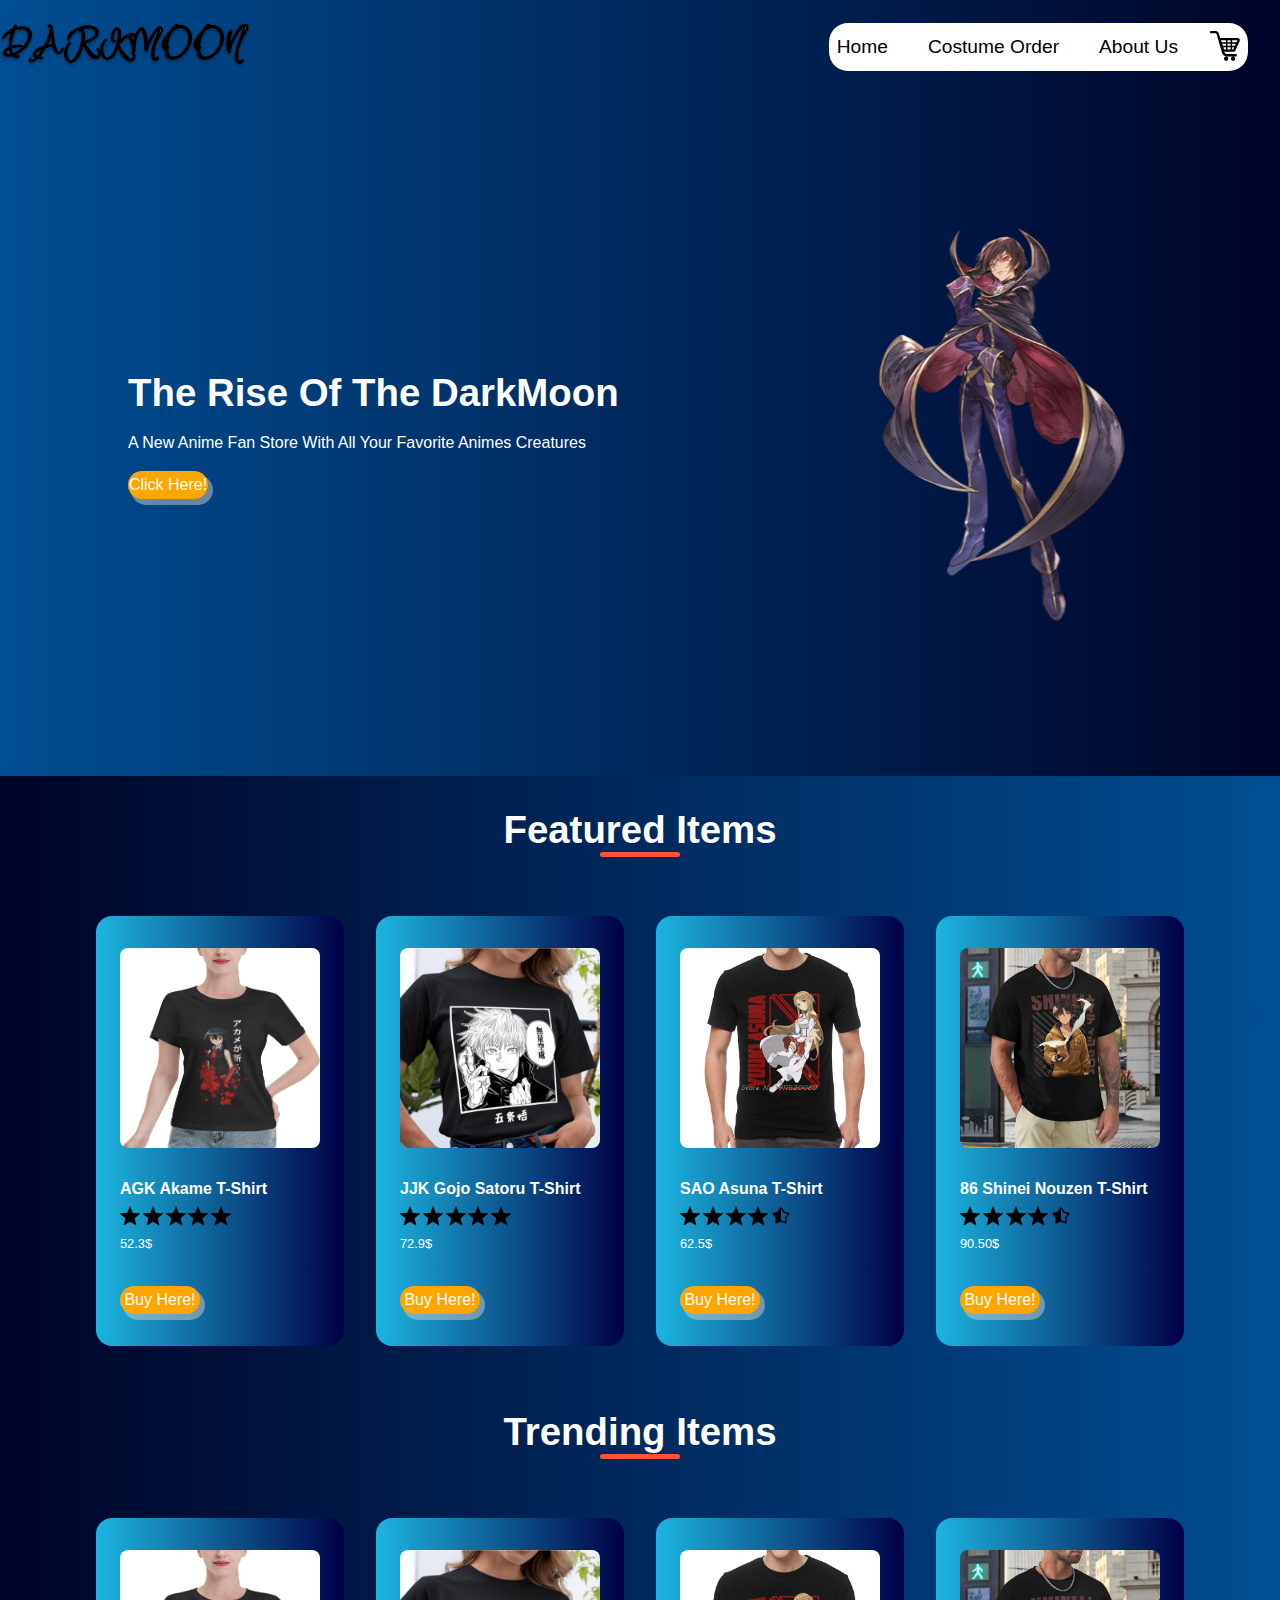
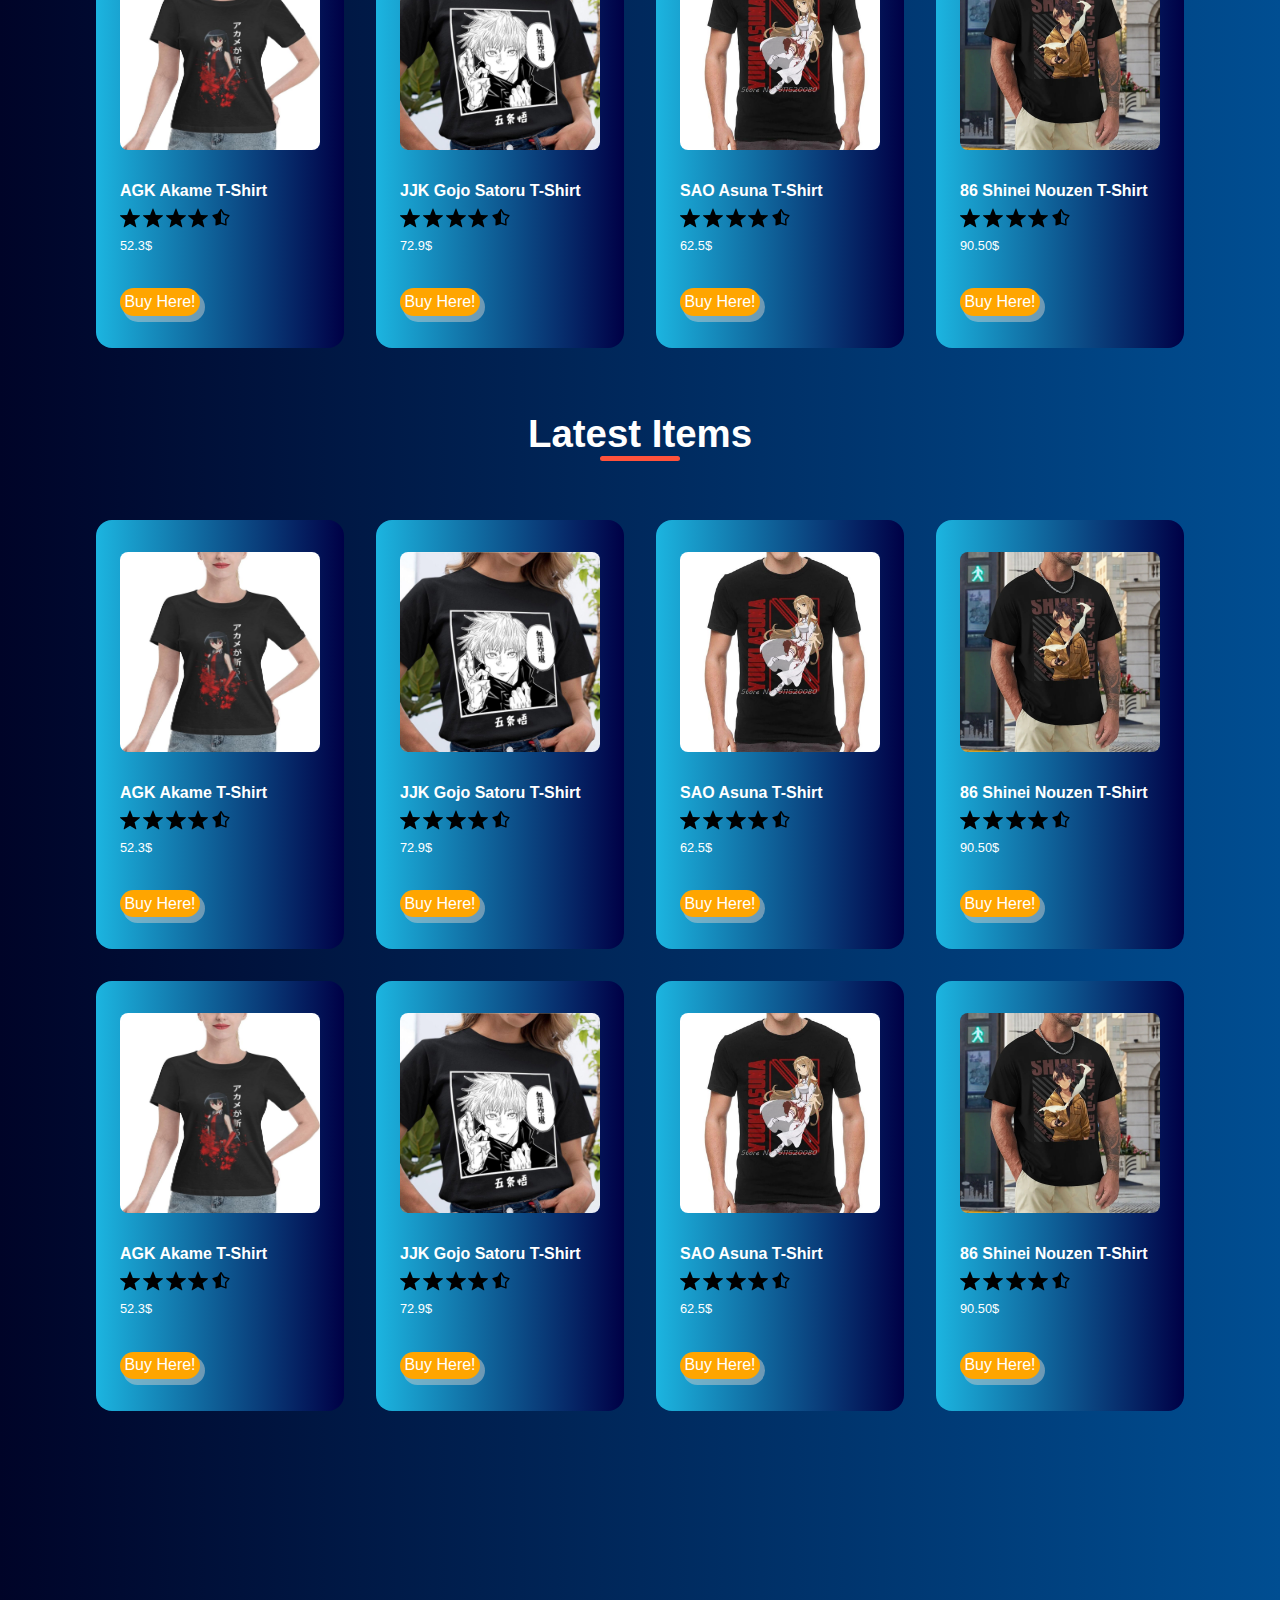
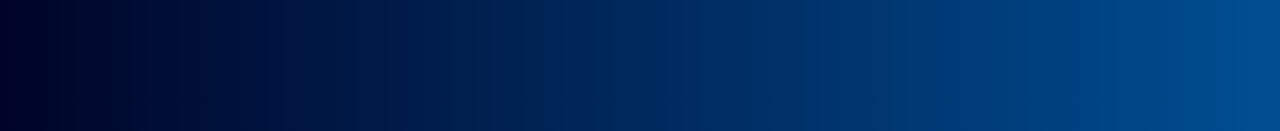
<file: Index/index.html>
<!DOCTYPE html>
<html lang="en">
  <head>
    <meta charset="UTF-8" />
    <meta name="viewport" content="width=device-width, initial-scale=1.0" />
    <title>Webbshop</title>
    <link rel="stylesheet" href="/Index/styles.css" />
    <link rel="stylesheet" href="/Global/global.css" />
  
    <link rel="preconnect" href="https://fonts.googleapis.com" />
    <link rel="preconnect" href="https://fonts.gstatic.com" crossorigin />
  </head>
  <body>
    <header>
      <a href="/index.html"><img src="/svg/DarkMoon.svg" alt="" /></a>
      <nav>
        <ul class="navbar-links">
          <li class="links">
            <a class="links-a" href="">Home</a>
          </li>
          <li class="links"><a class="links-a" href="/Costume Order/Costume Order.html">Costume Order</a></li>
          <li class="links"><a class="links-a" href="/About Us/About Us.html">About Us</a></li>
        </ul>

        <a href="">
          <img src="/svg/icons8-shopping-cart.svg" alt="" />
        </a>
      </nav>
    </header>
    <main>
      <div class="hero">
        <div class="introduction">
          <div class="intro">
            <h1>The Rise Of The DarkMoon</h1>
            <p>A New Anime Fan Store With All Your Favorite Animes Creatures</p>
            <div class="btn">
              <a href="#1">Click Here!</a>
            </div>
          </div>
        </div>
        <div>
          <img src="/images/Code_geass-removebg-preview.png" />
        </div>
      </div>
    </main>
   
      <div class="product-section">
        <div class="product-section-title">
          <h2 id="1">Featured Items</h2>
        </div>
        <div class="product-row">
          <div class="product-item">
            <img class="pics" src="/images/61JDxQakrfL._AC_UY1000_.jpg" />
            <div class="description">
              <h2>AGK Akame T-Shirt</h2>
              <div class="rating">
                <img src="/svg/icons8-star-full .svg" alt="" />
                <img src="/svg/icons8-star-full .svg" alt="" />
                <img src="/svg/icons8-star-full .svg" alt="" />
                <img src="/svg/icons8-star-full .svg" alt="" />
                <img src="/svg/icons8-star-full .svg" alt="" />
              </div>
              <p>52.3$</p>
            </div>
            <div class="btn">
              <a href="/Product/Product.html">Buy Here!</a>
            </div>
          </div>
          <div class="product-item">
            <img
              class="pics"
              src="/images/8c8c2dd135d17a9fdb7c3ca3a974dbe33db50235_original.jpeg"
              alt=""
            />
            <div class="description">
              <h2>JJK Gojo Satoru T-Shirt</h2>
              <div class="rating">
                <img src="/svg/icons8-star-full .svg" alt="" />
                <img src="/svg/icons8-star-full .svg" alt="" />
                <img src="/svg/icons8-star-full .svg" alt="" />
                <img src="/svg/icons8-star-full .svg" alt="" />
                <img src="/svg/icons8-star-full .svg" alt="" />
              </div>
              <p>72.9$</p>
            </div>
            <div class="btn">
              <a href="">Buy Here!</a>
            </div>
          </div>
          <div class="product-item">
            <img
              class="pics"
              src="/images/Se0b86d0357ff4bc2b2a7fe308e3e7bdev.jpg_640x640Q90.jpg_.webp"
              alt=""
            />
            <div class="description">
              <h2>SAO Asuna T-Shirt</h2>
              <div class="rating">
                <img src="/svg/icons8-star-full .svg" alt="" />
                <img src="/svg/icons8-star-full .svg" alt="" />
                <img src="/svg/icons8-star-full .svg" alt="" />
                <img src="/svg/icons8-star-full .svg" alt="" />
                <img src="/svg/icons8-star-half-empty.svg" alt="" />
              </div>
              <p>62.5$</p>
            </div>
            <div class="btn">
              <a href="">Buy Here!</a>
            </div>
          </div>
          <div class="product-item">
            <img
              class="pics"
              src="/images/86-Shinei-Nouzen-T-Shirt-graphic-t-shirt-blondie-t-shirt-plus-size-t-shirts-mens.webp"
              alt=""
            />
            <div class="description">
              <h2>86 Shinei Nouzen T-Shirt</h2>
              <div class="rating">
                <img src="/svg/icons8-star-full .svg" alt="" />
                <img src="/svg/icons8-star-full .svg" alt="" />
                <img src="/svg/icons8-star-full .svg" alt="" />
                <img src="/svg/icons8-star-full .svg" alt="" />
                <img src="/svg/icons8-star-half-empty.svg" alt="" />
              </div>
              <p>90.50$</p>
            </div>
            <div class="btn">
              <a href="">Buy Here!</a>
            </div>
          </div>
        </div>
    <div class="product-section">
      <div class="product-section-title">
        <h2>Trending Items</h2>
      </div>
      <div class="product-row">
        <div class="product-item">
          <img class="pics" src="/images/61JDxQakrfL._AC_UY1000_.jpg" />
          <div class="description">
            <h2>AGK Akame T-Shirt</h2>
            <div class="rating">
              <img src="/svg/icons8-star-full .svg" alt="" />
              <img src="/svg/icons8-star-full .svg" alt="" />
              <img src="/svg/icons8-star-full .svg" alt="" />
              <img src="/svg/icons8-star-full .svg" alt="" />
              <img src="/svg/icons8-star-half-empty.svg" alt="" />
            </div>
            <p>52.3$</p>
          </div>
          <div class="btn">
            <a href="">Buy Here!</a>
          </div>
        </div>
        <div class="product-item">
          <img
            class="pics"
            src="/images/8c8c2dd135d17a9fdb7c3ca3a974dbe33db50235_original.jpeg"
            alt=""
          />
          <div class="description">
            <h2>JJK Gojo Satoru T-Shirt</h2>
            <div class="rating">
              <img src="/svg/icons8-star-full .svg" alt="" />
              <img src="/svg/icons8-star-full .svg" alt="" />
              <img src="/svg/icons8-star-full .svg" alt="" />
              <img src="/svg/icons8-star-full .svg" alt="" />
              <img src="/svg/icons8-star-half-empty.svg" alt="" />
            </div>
            <p>72.9$</p>
          </div>
          <div class="btn">
            <a href="">Buy Here!</a>
          </div>
        </div>
        <div class="product-item">
          <img
            class="pics"
            src="/images/Se0b86d0357ff4bc2b2a7fe308e3e7bdev.jpg_640x640Q90.jpg_.webp"
            alt=""
          />
          <div class="description">
            <h2>SAO Asuna T-Shirt</h2>
            <div class="rating">
              <img src="/svg/icons8-star-full .svg" alt="" />
              <img src="/svg/icons8-star-full .svg" alt="" />
              <img src="/svg/icons8-star-full .svg" alt="" />
              <img src="/svg/icons8-star-full .svg" alt="" />
              <img src="/svg/icons8-star-half-empty.svg" alt="" />
            </div>
            <p>62.5$</p>
          </div>
          <div class="btn">
            <a href="">Buy Here!</a>
          </div>
        </div>
        <div class="product-item">
          <img
            class="pics"
            src="/images/86-Shinei-Nouzen-T-Shirt-graphic-t-shirt-blondie-t-shirt-plus-size-t-shirts-mens.webp"
            alt=""
          />
          <div class="description">
            <h2>86 Shinei Nouzen T-Shirt</h2>
            <div class="rating">
              <img src="/svg/icons8-star-full .svg" alt="" />
              <img src="/svg/icons8-star-full .svg" alt="" />
              <img src="/svg/icons8-star-full .svg" alt="" />
              <img src="/svg/icons8-star-full .svg" alt="" />
              <img src="/svg/icons8-star-half-empty.svg" alt="" />
            </div>
            <p>90.50$</p>
          </div>
          <div class="btn">
            <a href="">Buy Here!</a>
          </div>
        </div>
      </div>
    <div class="product-section">
      <div class="product-section-title">
        <h2>Latest Items</h2>
      </div>
      <div class="product-row">
        <div class="product-item">
          <img class="pics" src="/images/61JDxQakrfL._AC_UY1000_.jpg" />
          <div class="description">
            <h2>AGK Akame T-Shirt</h2>
            <div class="rating">
              <img src="/svg/icons8-star-full .svg" alt="" />
              <img src="/svg/icons8-star-full .svg" alt="" />
              <img src="/svg/icons8-star-full .svg" alt="" />
              <img src="/svg/icons8-star-full .svg" alt="" />
              <img src="/svg/icons8-star-half-empty.svg" alt="" />
            </div>
            <p>52.3$</p>
          </div>
          <div class="btn">
            <a href="">Buy Here!</a>
          </div>
        </div>
        <div class="product-item">
          <img
            class="pics"
            src="/images/8c8c2dd135d17a9fdb7c3ca3a974dbe33db50235_original.jpeg"
            alt=""
          />
          <div class="description">
            <h2>JJK Gojo Satoru T-Shirt</h2>
            <div class="rating">
              <img src="/svg/icons8-star-full .svg" alt="" />
              <img src="/svg/icons8-star-full .svg" alt="" />
              <img src="/svg/icons8-star-full .svg" alt="" />
              <img src="/svg/icons8-star-full .svg" alt="" />
              <img src="/svg/icons8-star-half-empty.svg" alt="" />
            </div>
            <p>72.9$</p>
          </div>
          <div class="btn">
            <a href="">Buy Here!</a>
          </div>
        </div>
        <div class="product-item">
          <img
            class="pics"
            src="/images/Se0b86d0357ff4bc2b2a7fe308e3e7bdev.jpg_640x640Q90.jpg_.webp"
            alt=""
          />
          <div class="description">
            <h2>SAO Asuna T-Shirt</h2>
            <div class="rating">
              <img src="/svg/icons8-star-full .svg" alt="" />
              <img src="/svg/icons8-star-full .svg" alt="" />
              <img src="/svg/icons8-star-full .svg" alt="" />
              <img src="/svg/icons8-star-full .svg" alt="" />
              <img src="/svg/icons8-star-half-empty.svg" alt="" />
            </div>
            <p>62.5$</p>
          </div>
          <div class="btn">
            <a href="">Buy Here!</a>
          </div>
        </div>
        <div class="product-item">
          <img
            class="pics"
            src="/images/86-Shinei-Nouzen-T-Shirt-graphic-t-shirt-blondie-t-shirt-plus-size-t-shirts-mens.webp"
            alt=""
          />
          <div class="description">
            <h2>86 Shinei Nouzen T-Shirt</h2>
            <div class="rating">
              <img src="/svg/icons8-star-full .svg" alt="" />
              <img src="/svg/icons8-star-full .svg" alt="" />
              <img src="/svg/icons8-star-full .svg" alt="" />
              <img src="/svg/icons8-star-full .svg" alt="" />
              <img src="/svg/icons8-star-half-empty.svg" alt="" />
            </div>
            <p>90.50$</p>
          </div>
          <div class="btn">
            <a href="">Buy Here!</a>
          </div>
        </div>
      </div>
      <div class="product-row">
        <div class="product-item">
          <img class="pics" src="/images/61JDxQakrfL._AC_UY1000_.jpg" />
          <div class="description">
            <h2>AGK Akame T-Shirt</h2>
            <div class="rating">
              <img src="/svg/icons8-star-full .svg" alt="" />
              <img src="/svg/icons8-star-full .svg" alt="" />
              <img src="/svg/icons8-star-full .svg" alt="" />
              <img src="/svg/icons8-star-full .svg" alt="" />
              <img src="/svg/icons8-star-half-empty.svg" alt="" />
            </div>
            <p>52.3$</p>
          </div>
          <div class="btn">
            <a href="">Buy Here!</a>
          </div>
        </div>
        <div class="product-item">
          <img
            class="pics"
            src="/images/8c8c2dd135d17a9fdb7c3ca3a974dbe33db50235_original.jpeg"
            alt=""
          />
          <div class="description">
            <h2>JJK Gojo Satoru T-Shirt</h2>
            <div class="rating">
              <img src="/svg/icons8-star-full .svg" alt="" />
              <img src="/svg/icons8-star-full .svg" alt="" />
              <img src="/svg/icons8-star-full .svg" alt="" />
              <img src="/svg/icons8-star-full .svg" alt="" />
              <img src="/svg/icons8-star-half-empty.svg" alt="" />
            </div>
            <p>72.9$</p>
          </div>
          <div class="btn">
            <a href="">Buy Here!</a>
          </div>
        </div>
        <div class="product-item">
          <img
            class="pics"
            src="/images/Se0b86d0357ff4bc2b2a7fe308e3e7bdev.jpg_640x640Q90.jpg_.webp"
            alt=""
          />
          <div class="description">
            <h2>SAO Asuna T-Shirt</h2>
            <div class="rating">
              <img src="/svg/icons8-star-full .svg" alt="" />
              <img src="/svg/icons8-star-full .svg" alt="" />
              <img src="/svg/icons8-star-full .svg" alt="" />
              <img src="/svg/icons8-star-full .svg" alt="" />
              <img src="/svg/icons8-star-half-empty.svg" alt="" />
            </div>
            <p>62.5$</p>
          </div>
          <div class="btn">
            <a href="">Buy Here!</a>
          </div>
        </div>
        <div class="product-item">
          <img
            class="pics"
            src="/images/86-Shinei-Nouzen-T-Shirt-graphic-t-shirt-blondie-t-shirt-plus-size-t-shirts-mens.webp"
            alt=""
          />
          <div class="description">
            <h2>86 Shinei Nouzen T-Shirt</h2>
            <div class="rating">
              <img src="/svg/icons8-star-full .svg" alt="" />
              <img src="/svg/icons8-star-full .svg" alt="" />
              <img src="/svg/icons8-star-full .svg" alt="" />
              <img src="/svg/icons8-star-full .svg" alt="" />
              <img src="/svg/icons8-star-half-empty.svg" alt="" />
            </div>
            <p>90.50$</p>
          </div>
          <div class="btn">
            <a href="">Buy Here!</a>
          </div>
        </div>
      </div>
    </div>
    <footer>
      <div class="footer-links">
        <div class="footer-icons"></div>
      </div>
    </footer>
  </body>
</html>
</file>
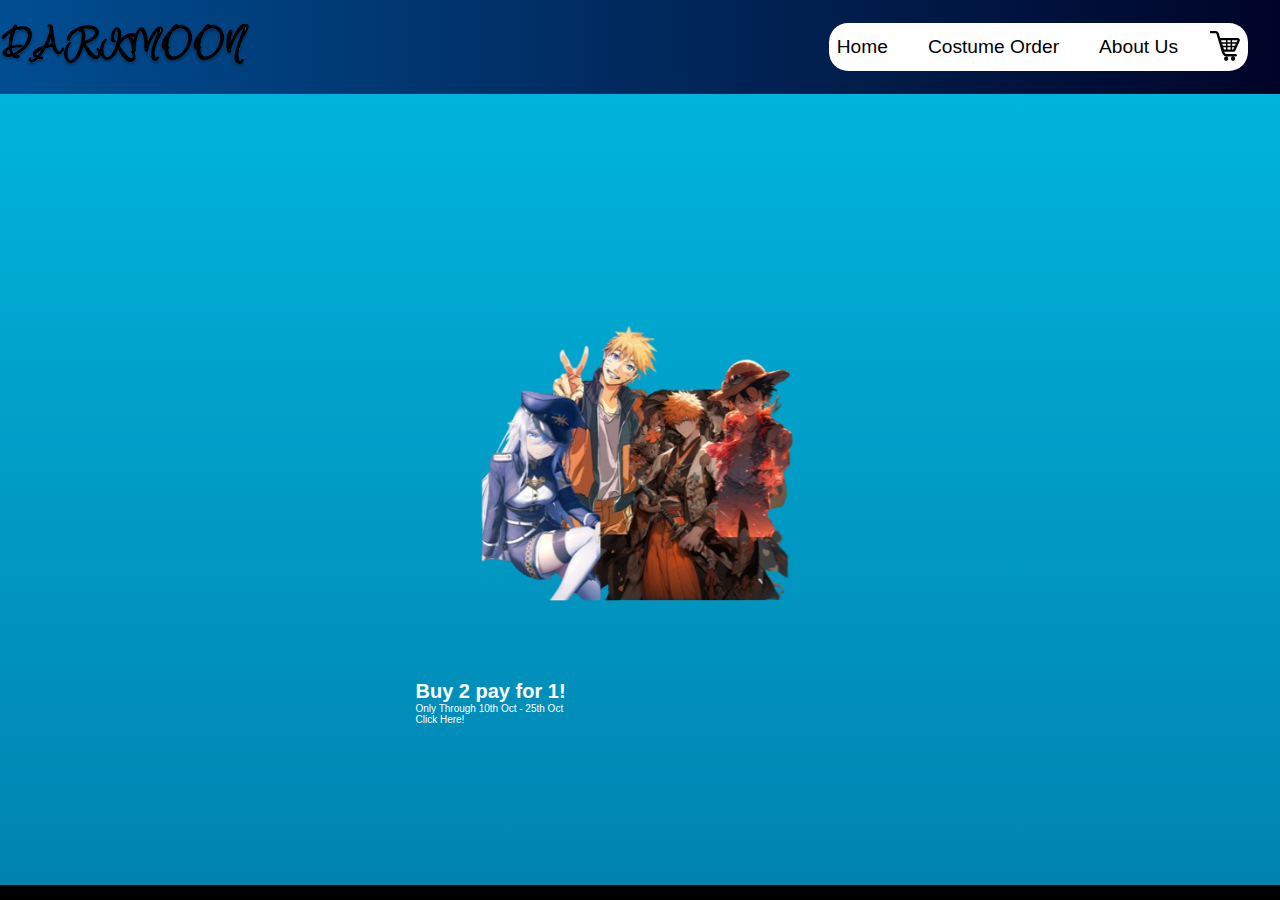
<file: event.html>
<!DOCTYPE html>
<html lang="en">
  <head>
    <meta charset="UTF-8" />
    <meta name="viewport" content="width=device-width, initial-scale=1.0" />
    <title>Event Page</title>
    <link rel="stylesheet" href="/css/global.css" />
    <link rel="stylesheet" href="/css/event.css" />
  </head>
  <body>
    <header>
      <a href="#"><img src="/svg/DarkMoon.svg" alt="" /></a>
      <nav>
        <ul class="navbar-links">
          <li class="links">
            <a class="links-a" href="index.html">Home</a>
          </li>
          <li class="links"><a class="links-a" href="">Costume Order</a></li>
          <li class="links"><a class="links-a" href="">About Us</a></li>
        </ul>

        <a href="">
          <img src="./images/icons8-shopping-cart.svg" alt="" />
        </a>
      </nav>
    </header>
    <main>
      <div class="hero">
        <img class="hero-img" src="images/anime-removebg-preview.png" alt="" />
        <div class="desc-hero">
          <h1>Buy 2 pay for 1!</h1>
          <p>Only Through 10th Oct - 25th Oct</p>
        </div>
        <a class="btn-event">Click Here!</a>
      </div>
    </main>
  </body>
</html>
</file>
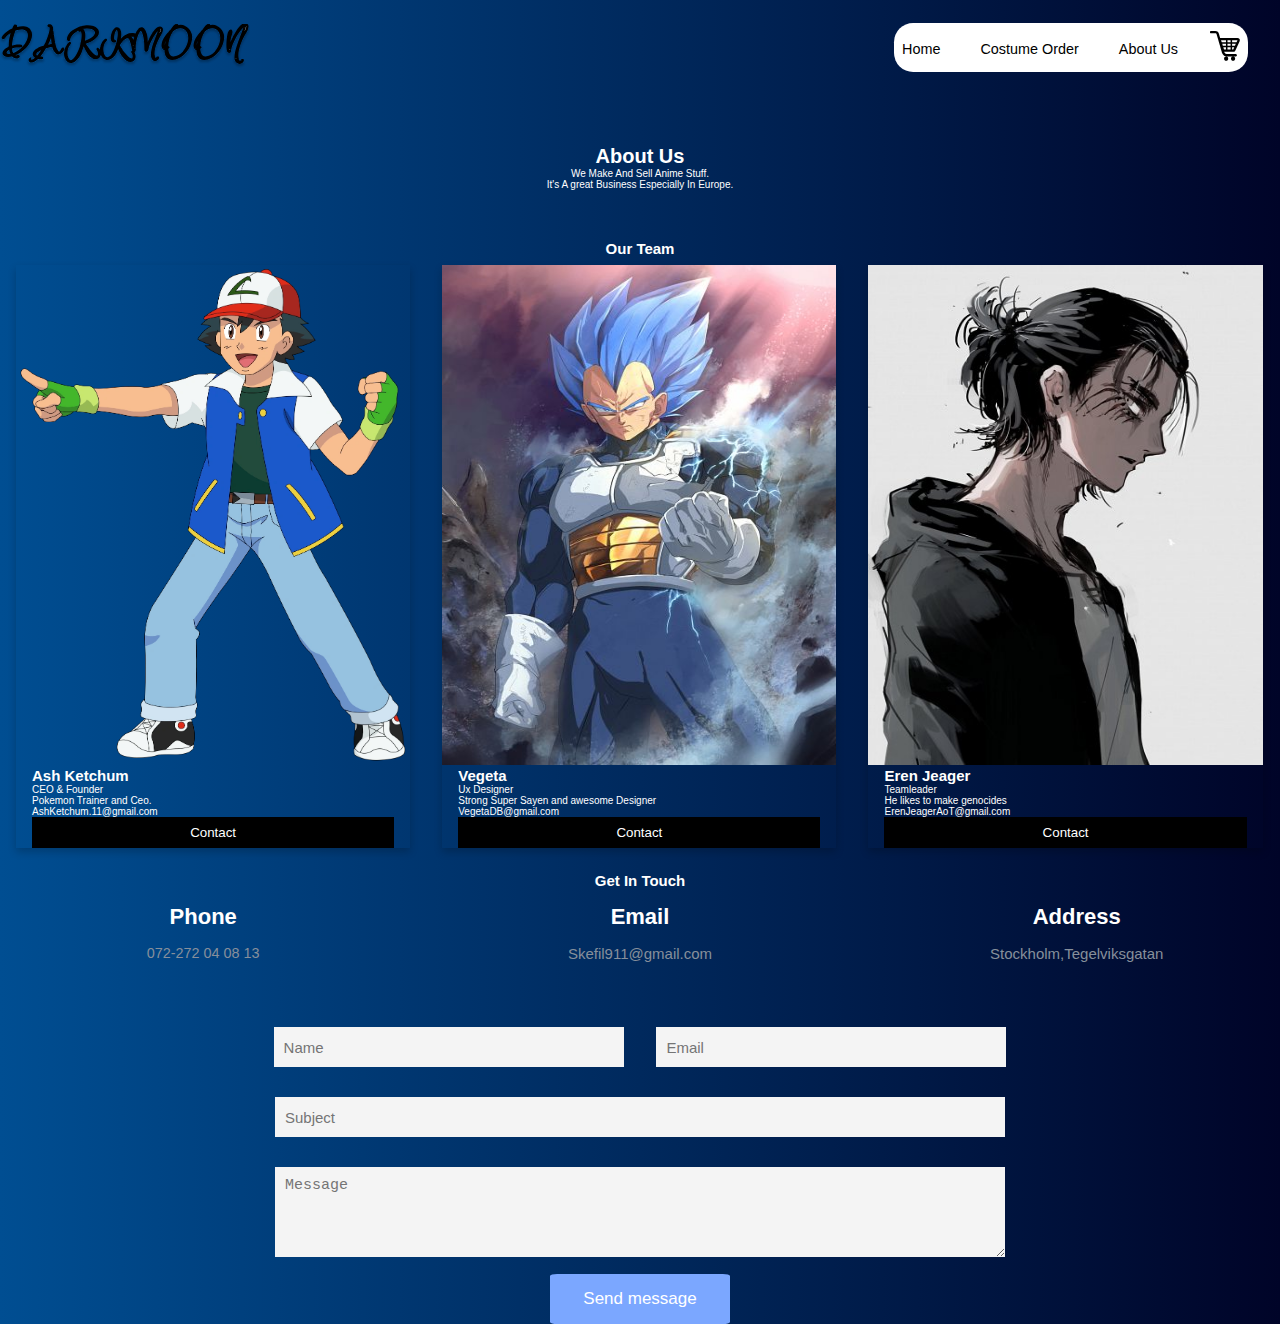
<file: About Us/About Us.html>
<!DOCTYPE html>
<html lang="en">
  <head>
    <meta charset="UTF-8" />
    <meta name="viewport" content="width=device-width, initial-scale=1.0" />
    <title>Document</title>
    <link rel="stylesheet" href="/Global/global.css" />
    <link rel="stylesheet" href="/About Us/About Us.css" />
  </head>
  <body>
    <!-- Navbar Section -->
    <header>
      <a href="#"><img src="/svg/DarkMoon.svg" alt="" /></a>
      <nav>
        <ul class="navbar-links">
          <li class="links">
            <a class="links-a" href="/Index/index.html">Home</a>
          </li>
          <li class="links">
            <a class="links-a" href="/Costume Order/Costume Order.html"
              >Costume Order</a
            >
          </li>
          <li class="links">
            <a class="links-a" href="/About Us/About Us.html">About Us</a>
          </li>
        </ul>
        <a href="">
          <img src="/svg/icons8-shopping-cart.svg" alt="" />
        </a>
      </nav>
    </header>
    <!-- About Us section -->
    <div class="about-section">
      <h1>About Us</h1>
      <p>
        We Make And Sell Anime Stuff. <br />It's A great Business Especially In
        Europe.
      </p>
    </div>

    <h2 style="text-align: center">Our Team</h2>
    <div class="row">
      <div class="column">
        <div class="card">
          <img
            src="/images/ResetBloodlinesAshBeginning.webp"
            alt="Jane"
            style="width: 100%"
          />
          <div class="container">
            <h2>Ash Ketchum</h2>
            <p class="title">CEO & Founder</p>
            <p>Pokemon Trainer and Ceo.</p>
            <p>AshKetchum.11@gmail.com</p>
            <p><button class="button">Contact</button></p>
          </div>
        </div>
      </div>

      <div class="column">
        <div class="card">
          <img
            src="/images/Vegeta.600.2400045.jpg"
            alt="Mike"
            style="width: 100%"
          />
          <div class="container">
            <h2>Vegeta</h2>
            <p class="title">Ux Designer</p>
            <p>Strong Super Sayen and awesome Designer</p>
            <p>VegetaDB@gmail.com</p>
            <p><button class="button">Contact</button></p>
          </div>
        </div>
      </div>

      <div class="column">
        <div class="card">
          <img
            src="/images/Eren.Jaeger.600.2781183.jpg"
            alt="John"
            style="width: 100%"
          />
          <div class="container">
            <h2>Eren Jeager</h2>
            <p class="title">Teamleader</p>
            <p>He likes to make genocides</p>
            <p>ErenJeagerAoT@gmail.com</p>
            <p><button class="button">Contact</button></p>
          </div>
        </div>
      </div>
    </div>
    <!-- contact section -->
    <div class="contact pd-y">
      <div class="section-header">
        <h2 class="section-title">Get In Touch</h2>
        <span class="line"></span>
      </div>
      <!--./ section-header -->
      <div class="container">
        <div class="contact-content">
          <div class="contact-item">
            <div class="contact-item-icon">
              <p class="contact-icon-phone">phone</p>
              <a href="tel:" 072-272 04 08 13="contact-date"
                >072-272 04 08 13</a
              >
            </div>
            <!--./contact-item-icon-->
            <div class="contact-item-icon mg">
              <p class="contact-icon-phone">email</p>
              <a href="mailto:skefil911@gmail.com" class="contact-date"
                >Skefil911@gmail.com</a
              >
            </div>
            <!--./contact-item-icon-->
            <div class="contact-item-icon">
              <p class="contact-icon-phone">address</p>
              <p class="contact-date">Stockholm,Tegelviksgatan</p>
            </div>
            <!--./contact-item-icon-->
          </div>
          <!--./contact-item-->
          <div class="contact-form">
            <div class="contact-forms">
              <form class="contact-form-class">
                <div class="contact-form-input">
                  <input
                    class="contact-input-name"
                    type="text"
                    placeholder="Name"
                  />
                  <input
                    class="contact-input-email"
                    type="text"
                    placeholder="Email"
                  />
                </div>
                <!--./form-input-->
                <div class="contact-form-input-next-Subject">
                  <input type="text" placeholder="Subject" />
                </div>
                <!--./contact-form-input-next-Subject-->
                <div class="contact-textarea">
                  <textarea row="20" col="30" placeholder="Message"></textarea>
                </div>
                <!--./contact-textarea-->
                <button class="contact-button">Send message</button>
              </form>
              <!--./form-class-->
            </div>
            <!--./contact-form-->
          </div>
          <!--./contact-form-->
        </div>
        <!--./contact-content-->
      </div>
      <!--./container-->
    </div>
    <!--./contact-->
  </body>
</html>
</file>
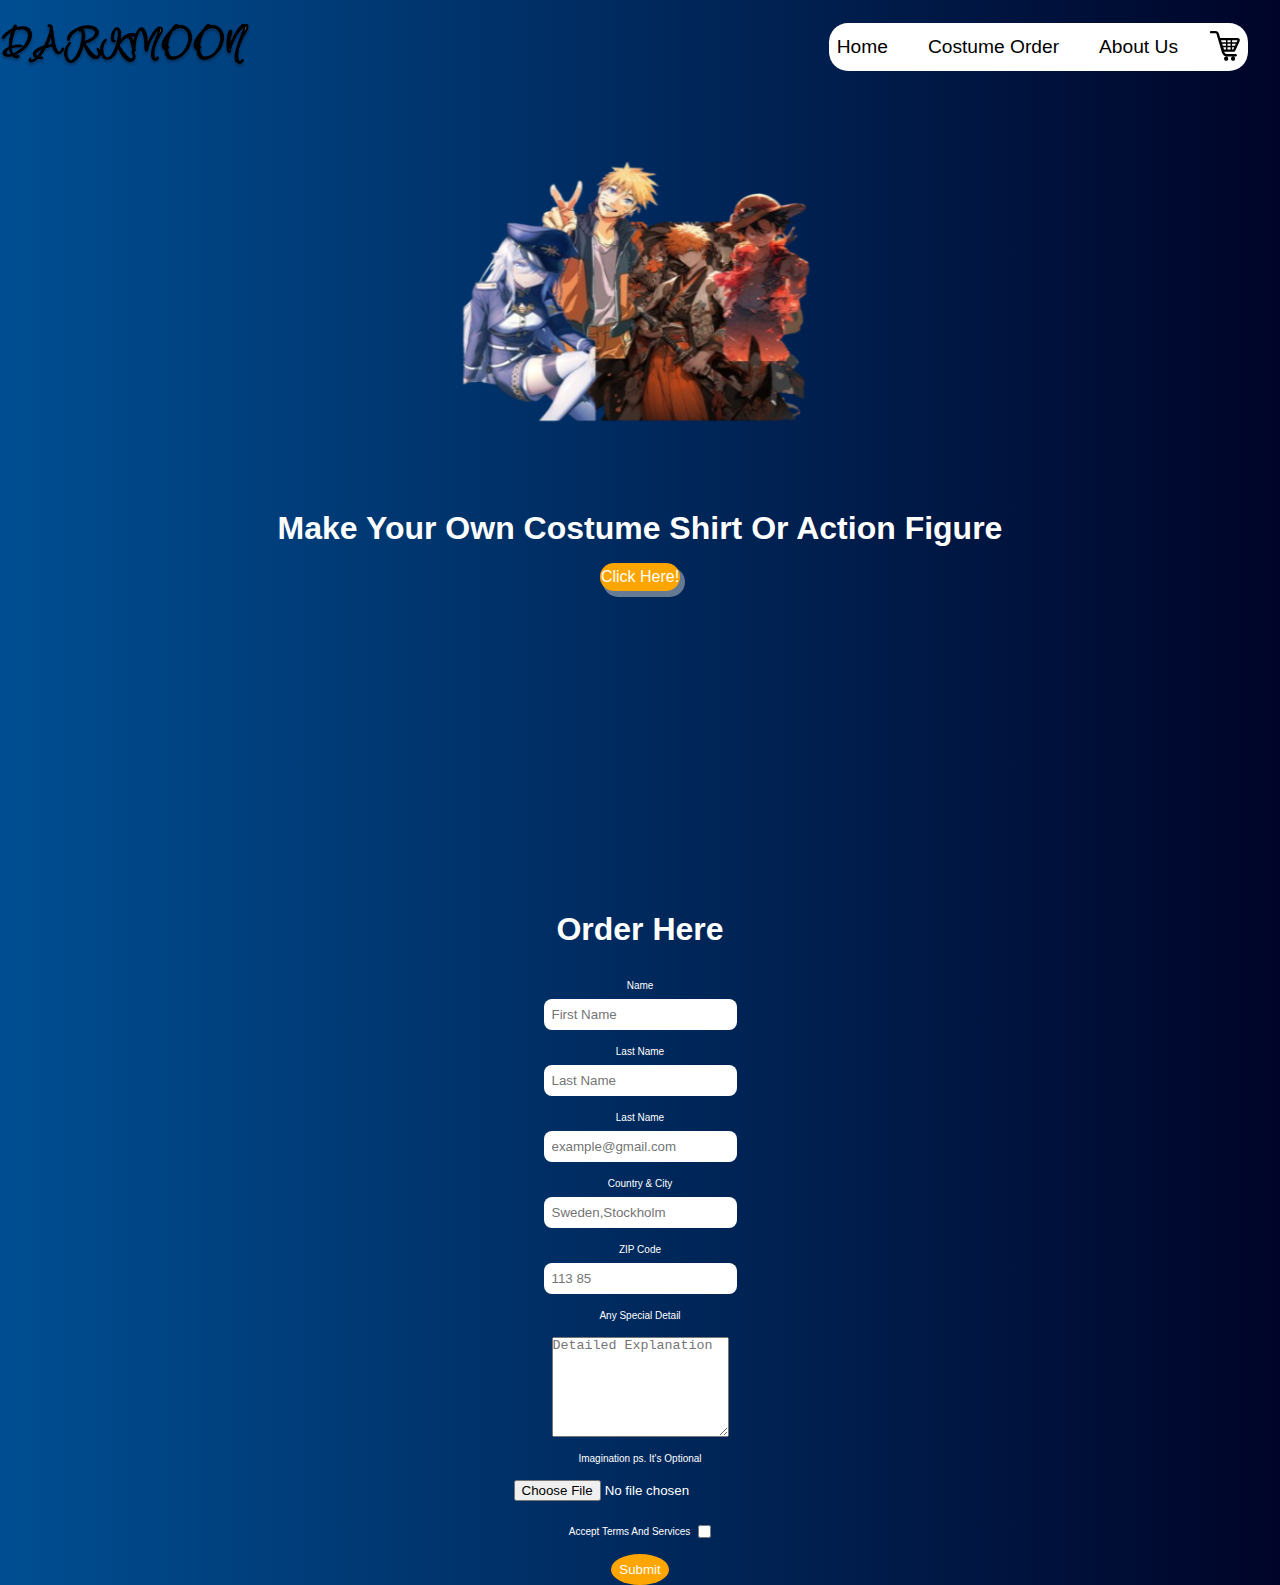
<file: Costume Order/Costume Order.html>
<!DOCTYPE html>
<html lang="en">
  <head>
    <meta charset="UTF-8" />
    <meta name="viewport" content="width=device-width, initial-scale=1.0" />
    <title>Event Page</title>
    <link rel="stylesheet" href="/Global/global.css" />
    <link rel="stylesheet" href="/Costume Order/Costume order.css" />
  </head>
  <body>
    <header>
      <a href="/Index/index.html"><img src="/svg/DarkMoon.svg" alt="" /></a>
      <nav>
        <ul class="navbar-links">
          <li class="links">
            <a class="links-a" href="/Index/index.html">Home</a>
          </li>
          <li class="links">
            <a class="links-a" href="/Costume Order/Costume Order.html"
              >Costume Order</a
            >
          </li>
          <li class="links">
            <a class="links-a" href="/About Us/About Us.html">About Us</a>
          </li>
        </ul>

        <a href="">
          <img src="/svg/icons8-shopping-cart.svg" alt="" />
        </a>
      </nav>
    </header>
    <main>
      <div class="hero">
        <img class="hero-img" src="/images/anime-removebg-preview.png" alt="" />
        <div class="desc-hero">
          <h1>Make Your Own Costume Shirt Or Action Figure</h1>
        </div>
        <div class="btn">
          <a href="#2">Click Here!</a>
        </div>
      </div>
      <form>
        <h2>Order Here</h2>
        <div id="2" class="order-form">
          <label>Name</label>
          <input type="text" placeholder="First Name" required />
        </div>
        <div class="order-form">
          <label>Last Name</label>
          <input type="text" placeholder="Last Name" required />
        </div>
        <div class="order-form">
          <label>Last Name</label>
          <input type="email" placeholder="example@gmail.com" required />
        </div>
        <div class="order-form">
          <label>Country & City</label>
          <input type="email" placeholder="Sweden,Stockholm" required />
        </div>
        <div class="order-form">
          <label>ZIP Code</label>
          <input type="email" placeholder="113 85" required />
        </div>
        <label>Any Special Detail</label>
        <textarea
          name="Explanation"
          rows="10"
          placeholder="Detailed Explanation"
        ></textarea>
        <div class="order-form file-form">
          <label>Imagination ps. It's Optional</label>
          <input type="file" />
        </div>
        <div class="checkbox-form">
          <label for="checkbox">Accept Terms And Services</label>
          <input type="checkbox" required />
        </div>
        <div class="btn-form">
          <input type="Submit" />
        </div>
      </form>
    </main>
  </body>
</html>
</file>
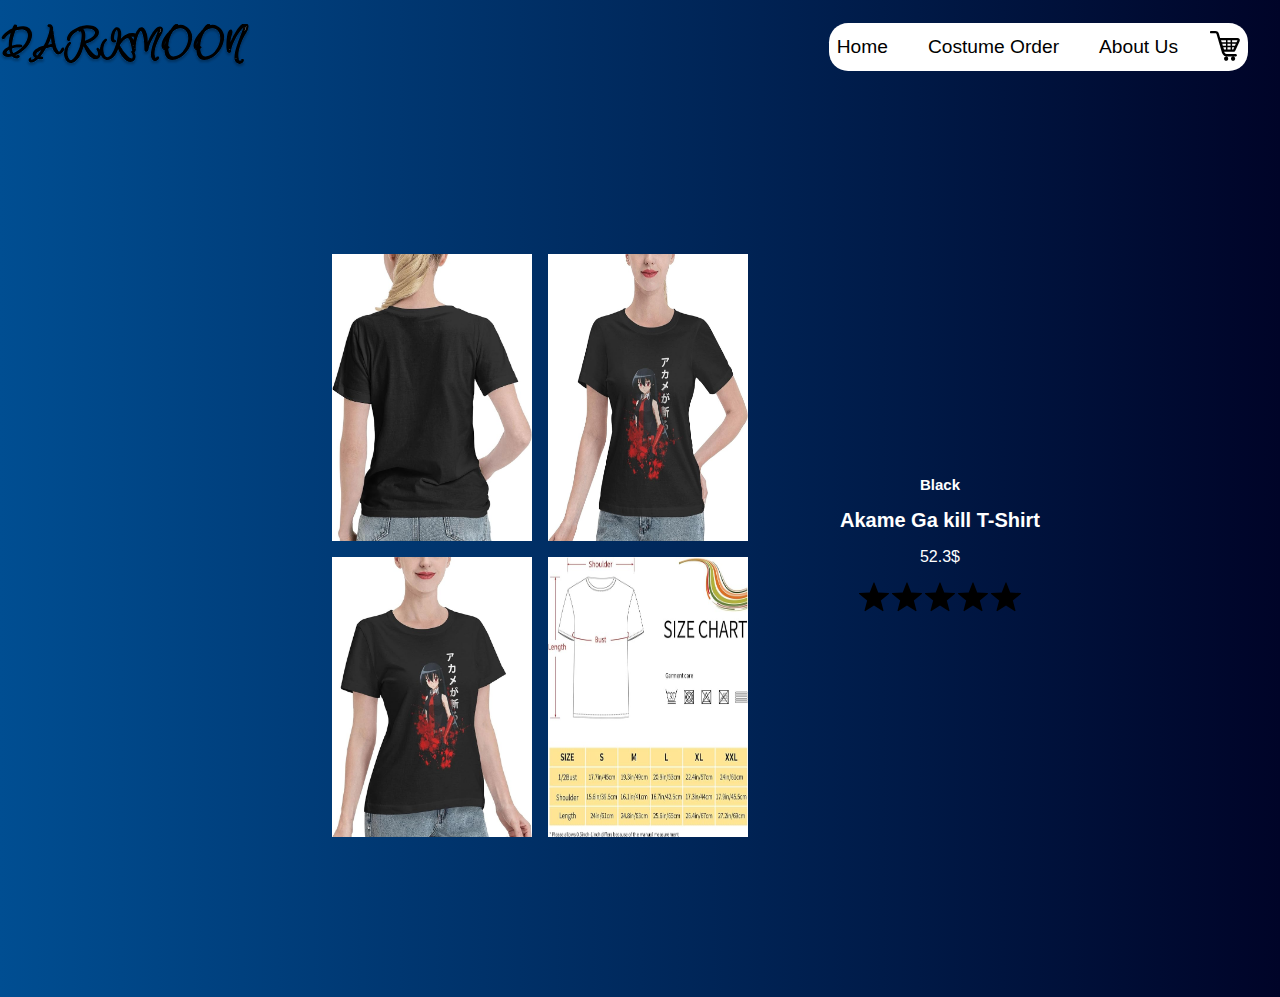
<file: Product/Product.html>
<!DOCTYPE html>
<html lang="en">
  <head>
    <meta charset="UTF-8" />
    <meta name="viewport" content="width=device-width, initial-scale=1.0" />
    <title>Product Page</title>
    <link rel="stylesheet" href="/Product/Product.css" />
    <link rel="stylesheet" href="/Global/global.css" />
  </head>
  <body>
    <header>
      <a href="#"><img src="/svg/DarkMoon.svg" alt="" /></a>
      <nav>
        <ul class="navbar-links">
          <li class="links">
            <a class="links-a" href="/Index/index.html">Home</a>
          </li>
          <li class="links">
            <a class="links-a" href="/Costume Order/Costume Order.html"
              >Costume Order</a
            >
          </li>
          <li class="links">
            <a class="links-a" href="/About Us/About Us.html">About Us</a>
          </li>
        </ul>
        <a href="">
          <img src="/svg/icons8-shopping-cart.svg" alt="" />
        </a>
      </nav>
    </header>
    <main>
      <div class="container">
        <div class="gallery">
          <figure class="gallery__item gallery__item--1">
            <img
              src="/images/akame ga kill backside.jpg"
              class="gallery__img"
              alt="Image 1"
            />
          </figure>
          <figure class="gallery__item gallery__item--2">
            <img
              src="/images/61JDxQakrfL._AC_UY1000_.jpg"
              class="gallery__img"
              alt="Image 2"
            />
          </figure>
          <figure class="gallery__item gallery__item--3">
            <img
              src="/images/Akame ga kill side.jpg"
              class="gallery__img"
              alt="Image 3"
            />
          </figure>
          <figure class="gallery__item gallery__item--4">
            <img
              src="/images/akame ga kill measurment.jpg"
              class="gallery__img"
              alt="Image 4"
            />
          </figure>
        </div>
        <div class="container-title">
          <h2>Black</h2>
          <h1>Akame Ga kill T-Shirt</h1>
          <p>52.3$</p>
          <div class="container-stars">
            <img src="/svg/icons8-star-full .svg" alt="" />
            <img src="/svg/icons8-star-full .svg" alt="" />
            <img src="/svg/icons8-star-full .svg" alt="" />
            <img src="/svg/icons8-star-full .svg" alt="" />
            <img src="/svg/icons8-star-full .svg" alt="" />
          </div>
        </div>
      </div>
    </main>
  </body>
</html>
</file>
<file: Index/styles.css>
/* Main Section */
main {
  display: flex;
  align-items: center;
  height: auto;
  padding: 8rem;
  width: 100%;
  background: #000428; /* fallback for old browsers */ /* Chrome 10-25, Safari 5.1-6 */
  background: linear-gradient(to right, #004e92, #000428); /* W3C, IE 10+/ Edge, Firefox 16+, Chrome 26+, Opera 12+, Safari 7+ */
}
main .hero {
  display: flex;
  justify-content: space-between;
  align-items: center;
  gap: 2rem;
  width: 100%;
}
main .intro {
  display: flex;
  flex-direction: column;
  justify-content: center;
  gap: 1.2rem;
  flex-basis: 50%;
}
main .intro h1 {
  font-size: 2.4rem;
}
main .intro p {
  font-size: 1rem;
}

/* Products */
.product-section {
  display: flex;
  flex-wrap: wrap;
  justify-content: center;
  align-items: center;
  width: 100%;
  gap: 2rem;
  flex-direction: column;
  padding-bottom: 6rem;
  background: #081bc1;
  background: linear-gradient(to left, #004e92, #000428);
}
.product-section-title {
  position: relative;
  font-size: 1.6rem;
  display: inline-block;
  margin: 2rem 0;
}
.product-section-title ::after {
  content: "";
  background: #ff523b;
  width: 80px;
  height: 5px;
  border-radius: 5px;
  position: absolute;
  bottom: 0;
  left: 50%;
  transform: translate(-50%, 100%);
}

.product-row {
  display: flex;
  justify-content: center;
  align-items: center;
  gap: 2rem;
  flex-basis: 25%;
  transition: all 5s;
}

.product-item {
  padding: 2rem 1.5rem;
  border-radius: 1rem;
  display: flex;
  flex-direction: column;
  flex-wrap: wrap;
  gap: 2rem;
  background: #000046; /* fallback for old browsers */ /* Chrome 10-25, Safari 5.1-6 */
  background: linear-gradient(to right, #1cb5e0, #000046); /* W3C, IE 10+/ Edge, Firefox 16+, Chrome 26+, Opera 12+, Safari 7+ */
}
.product-item .pics {
  width: 200px;
  height: 200px;
  border-radius: 0.5rem;
}
.product-item .description {
  display: flex;
  gap: 0.5rem;
  flex-direction: column;
  margin-bottom: 0.2rem;
}
.product-item .description h2 {
  font-size: 1rem;
}
.product-item .description p {
  font-size: 0.8rem;
}
.product-item .rating img {
  width: 20px;
  height: 20px;
}
.product-item:hover {
  transform: translateY(-5px);
  cursor: pointer;
}/*# sourceMappingURL=styles.css.map */
</file>
<file: Global/global.css>
* {
  margin: 0;
  padding: 0;
  box-sizing: border-box;
  scroll-behavior: smooth;
}
* body {
  font-family: "Poppins", sans-serif;
  background: linear-gradient(to right, #004e92, #000428);
  font-size: 62.5%;
  color: white;
}

/* Nav Section */
header {
  background-color: white;
  padding: 1rem 0;
  display: flex;
  justify-content: space-between;
  align-items: center;
  width: 100%;
  background: #000428; /* fallback for old browsers */ /* Chrome 10-25, Safari 5.1-6 */
  background: linear-gradient(
    to right,
    #004e92,
    #000428
  ); /* W3C, IE 10+/ Edge, Firefox 16+, Chrome 26+, Opera 12+, Safari 7+ */
  /*   & a:hover {
      background-color: white;
      padding: 0.1rem;
      border-radius: 2rem;
    } */
}
header nav {
  display: flex;
  flex-direction: row;
  gap: 2rem;
  background-color: white;
  padding: 0.5rem;
  border-radius: 1.2rem;
  margin-right: 2rem;
}
header .navbar-links {
  display: flex;
  justify-content: center;
  align-items: center;
  gap: 2.5rem;
  width: 100%;
}
header .links {
  list-style: none;
  font-size: 1.2rem;
}
header .links a {
  text-decoration: none;
  color: black;
}
header .links-a:hover {
  color: white;
  background-color: black;
  padding: 0.4rem;
  border-radius: 2rem;
  transition: all 0.5s;
}

/* All Btn */
.btn a {
  display: block;
  font-size: 1rem;
  color: white;
  text-decoration: none;
  text-align: center;
  padding: 0.3rem 0rem;
  border-radius: 1rem;
  background-color: orange;
  width: 80px;
  box-shadow: 4px 5px 0px 1px rgba(204, 204, 203, 0.5);
  transition: all 0.5s;
}

.btn a:hover {
  background-color: white;
  color: orange;
}

/* Footer Section */ /*# sourceMappingURL=global.css.map */
</file>
<file: css/global.css>
* {
  margin: 0;
  padding: 0;
  box-sizing: border-box;
  scroll-behavior: smooth;
}
* body {
  font-family: "Poppins", sans-serif;
  background-color: black;
  font-size: 62.5%;
  color: white;
}

/* Nav Section */
header {
  background-color: white;
  padding: 1rem 0;
  display: flex;
  justify-content: space-between;
  align-items: center;
  width: 100%;
  background: #000428; /* fallback for old browsers */ /* Chrome 10-25, Safari 5.1-6 */
  background: linear-gradient(
    to right,
    #004e92,
    #000428
  ); /* W3C, IE 10+/ Edge, Firefox 16+, Chrome 26+, Opera 12+, Safari 7+ */
  /*   & a:hover {
      background-color: white;
      padding: 0.1rem;
      border-radius: 2rem;
    } */
}
header nav {
  display: flex;
  flex-direction: row;
  gap: 2rem;
  background-color: white;
  padding: 0.5rem;
  border-radius: 1.2rem;
  margin-right: 2rem;
}
header .navbar-links {
  display: flex;
  justify-content: center;
  align-items: center;
  gap: 2.5rem;
  width: 100%;
}
header .links {
  list-style: none;
  font-size: 1.2rem;
}
header .links a {
  text-decoration: none;
  color: black;
}
header .links-a:hover {
  color: white;
  background-color: black;
  padding: 0.4rem;
  border-radius: 2rem;
  transition: all 0.5s;
}

/* All Btn */
.btn a {
  display: block;
  font-size: 1rem;
  color: white;
  text-decoration: none;
  text-align: center;
  padding: 0.3rem 0rem;
  border-radius: 1rem;
  background-color: orange;
  width: 5rem;
  box-shadow: 4px 5px 0px 1px rgba(204, 204, 203, 0.5);
  transition: all 0.5s;
}

.btn a:hover {
  background-color: white;
  color: orange;
} /*# sourceMappingURL=global.css.map */
</file>
<file: css/event.css>
main {
  display: flex;
  justify-content: center;
  align-items: center;
  padding: 10rem;
  background: #00b4db; /* fallback for old browsers */ /* Chrome 10-25, Safari 5.1-6 */
  background: linear-gradient(to top, #0083b0, #00b4db); /* W3C, IE 10+/ Edge, Firefox 16+, Chrome 26+, Opera 12+, Safari 7+ */
}/*# sourceMappingURL=event.css.map */
</file>
<file: About Us/About Us.css>
/* About Us Section */
.column {
  float: left;
  width: 33.3%;
  margin-bottom: 16px;
  padding: 0 8px;
}

.card {
  box-shadow: 0 4px 8px 0 rgba(0, 0, 0, 0.2);
  margin: 8px;
}

.card img {
  height: 500px;
  width: 300px;
}

.about-section {
  padding: 50px;
  text-align: center;
  background: linear-gradient(to right, #004e92, #000428);
  color: white;
}

.container {
  padding: 0 16px;
}

.container::after,
.row::after {
  content: "";
  clear: both;
  display: table;
}

.title {
  color: white;
}

.button {
  border: none;
  outline: 0;
  display: inline-block;
  padding: 8px;
  color: white;
  background-color: #000;
  text-align: center;
  cursor: pointer;
  width: 100%;
}

.button:hover {
  background-color: #555;
  cursor: pointer;
}

@media screen and (max-width: 650px) {
  .column {
    width: 100%;
    display: block;
  }
}
/* Contact Section */
.contact-content {
  overflow: hidden;
}

.contact-item-icon {
  width: 30%;
  float: left;
  text-align: center;
}

.contact-item-icon.mg {
  margin: 0 5%;
  text-align: center;
}

.contact-item-icon .icon {
  color: #7ba7ff;
}

.contact-icon-phone {
  font-size: 22px;
  font-weight: bold;
  text-transform: capitalize;
  margin: 15px 0;
}

.contact-date {
  color: #868f9b;
  font-size: 15px;
  margin-bottom: 50px;
}

.contact {
  text-align: center;
}

.contact-form-class .contact-form-input input,
.contact-form-input-next-Subject input,
.contact-textarea textarea {
  padding: 10px;
  text-transform: capitalize;
  background-color: #f4f4f4;
  border: 0;
  margin: auto;
  margin: 15px;
  color: #354052;
  font-size: 15px;
}

.contact-form-class .contact-form-input input {
  width: 350px;
  height: 40px;
}

.contact-form-input-next-Subject input {
  width: 730px;
  height: 40px;
}

.contact-textarea textarea {
  width: 730px;
  height: 90px;
}

.contact-button {
  color: #fff;
  background-color: #7ba7ff;
  width: 180px;
  height: 50px;
  border: 0;
  border-radius: 4%;
  font-size: 17px;
}

.contact-button:hover {
  opacity: 0.8;
  cursor: pointer;
}

a {
  color: #868f9b;
  text-decoration: none;
  font-size: 0.9rem;
}/*# sourceMappingURL=About Us.css.map */
</file>
<file: Costume Order/Costume order.css>
.hero {
  display: flex;
  flex-direction: column;
  align-items: center;
  justify-content: center;
  gap: 1rem;
  margin-bottom: 20rem;
}
.hero img {
  width: 500px;
  height: 400px;
}
.hero h1 {
  font-size: 2rem;
}

form {
  display: flex;
  justify-content: center;
  align-items: center;
  flex-direction: column;
  gap: 1rem;
}
form .order-form {
  display: flex;
  flex-direction: column;
  justify-content: center;
  align-items: center;
  gap: 0.5rem;
}
form .order-form .order-form label {
  font-size: 1.2rem;
}
form input {
  padding: 0.5rem 0.5rem;
  border-radius: 0.5rem;
  border: none;
}

textarea {
  height: 100px;
}

.checkbox-form {
  display: flex;
  justify-content: center;
  align-items: center;
  gap: 0.5rem;
}
.checkbox-form :hover {
  cursor: pointer;
}

.btn-form input {
  border-radius: 50%;
  background: orange;
  color: white;
  transition: all 0.5s;
}
.btn-form input:hover {
  background: white;
  color: orange;
  cursor: pointer;
}

h2 {
  font-size: 2rem;
  margin-bottom: 1rem;
}/*# sourceMappingURL=Costume order.css.map */
</file>
<file: Product/Product.css>
.container {
  display: flex;
  justify-content: center;
  align-items: center;
}

.container-title {
  display: flex;
  flex-direction: column;
  gap: 1rem;
  align-items: center;
}

.container-title p {
  font-size: 1rem;
}

.container-title img {
  width: 30px;
}

.gallery {
  padding: 10rem;
  display: grid;
  grid-template-columns: 1fr 1fr;
  gap: 1rem;
  width: 600px;
  height: 100%;
  justify-content: center;
  transform-origin: 65% 75%;
  transition: transform 1s, filter 0.5s ease-out;
}
.gallery .gallery__img {
  width: 200px;
  height: 100%;
  /* object-fit: cover; */
}
.gallery :hover {
  transform: scale(1.1);
  cursor: pointer;
}/*# sourceMappingURL=Product.css.map */
</file>
